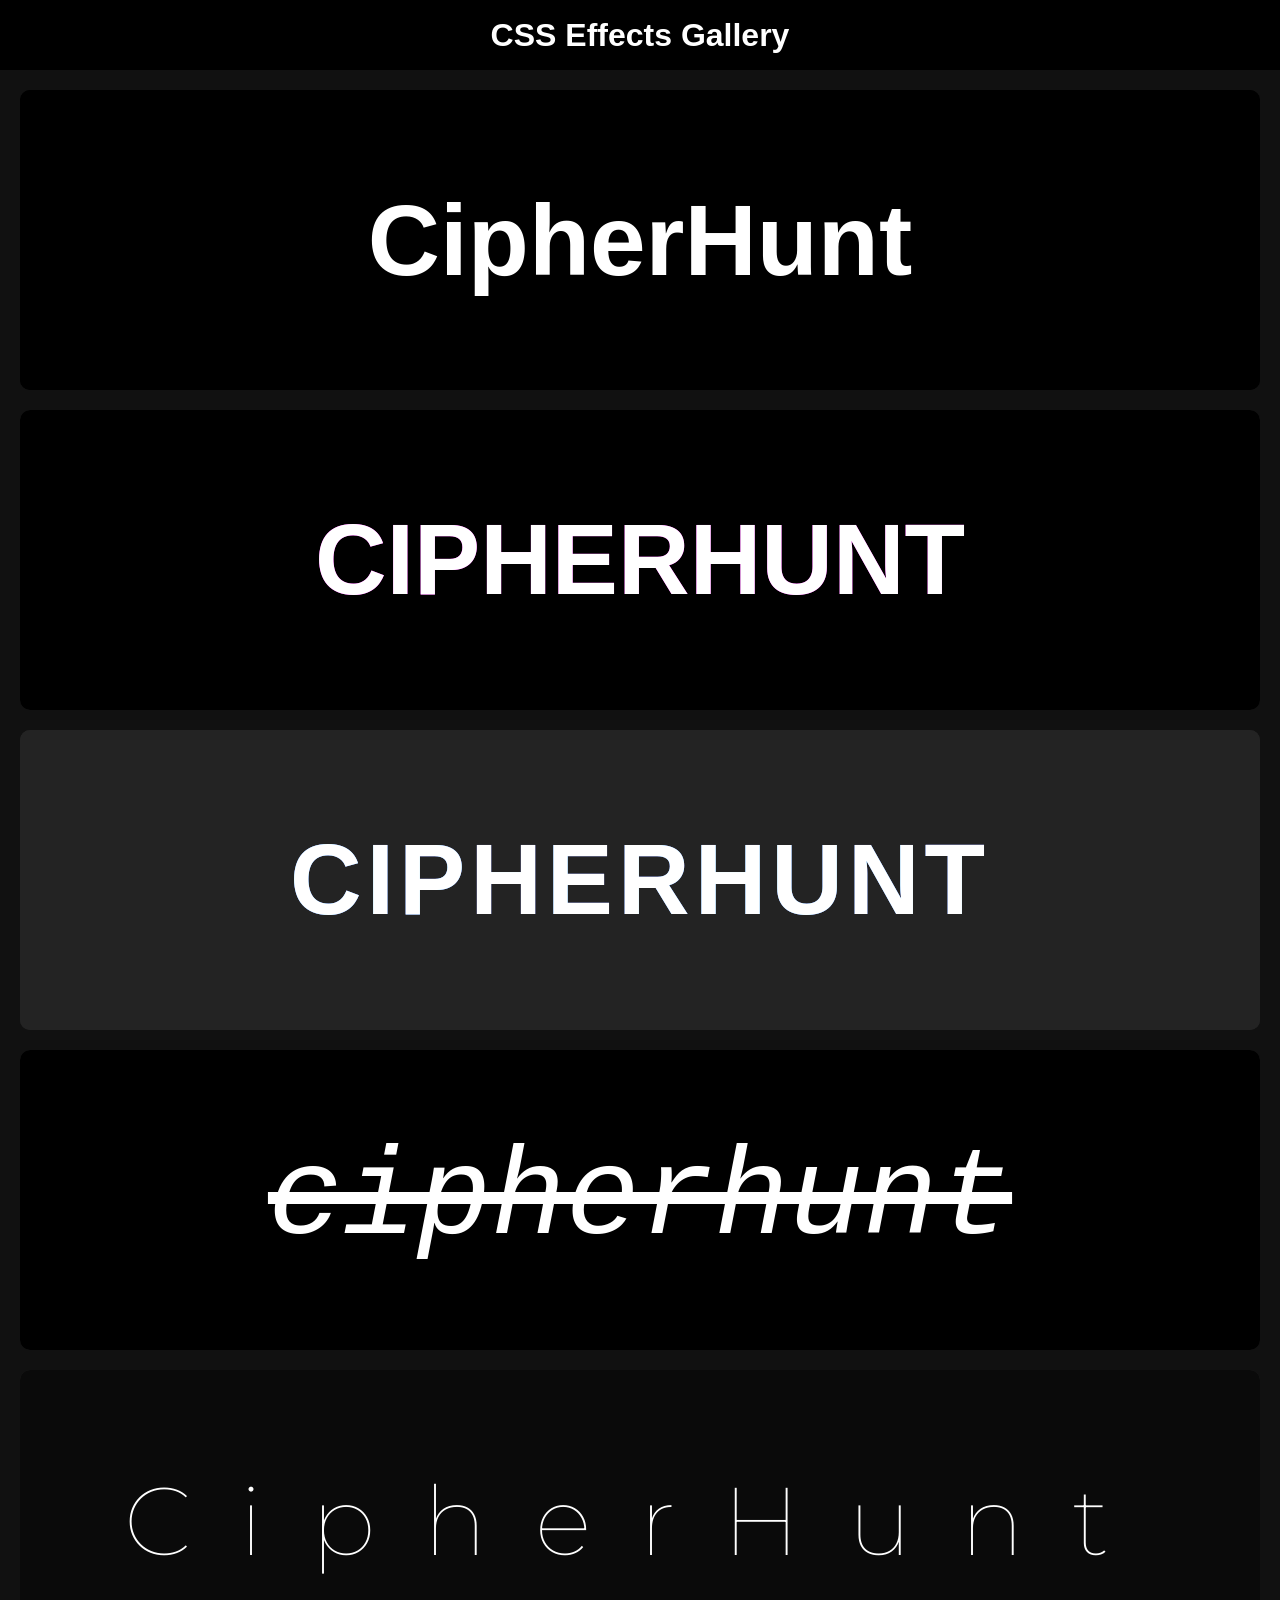
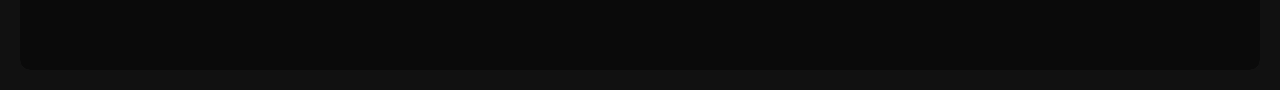
<file: index.html>
<!doctype html>
<html lang="en">
  <head>
    <meta charset="UTF-8" />
    <meta name="viewport" content="width=device-width, initial-scale=1.0" />
    <title>Effects Showcase</title>

    <style>
      * {
        margin: 0;
        padding: 0;
        box-sizing: border-box;
      }

      body {
        background: #111;
        color: white;
        font-family: Arial, sans-serif;
      }

      header {
        height: 70px;
        display: flex;
        justify-content: center;
        align-items: center;
        background: #000;
      }

      .effects {
        display: grid;
        grid-template-rows: repeat(5, 1fr);
        gap: 20px;
        padding: 20px;
      }

      .effect-box {
        background: #222;
        border-radius: 10px;
        overflow: hidden;
        height: 300px;
      }

      iframe {
        width: 100%;
        height: 100%;
        border: none;
      }

      @media (max-width: 900px) {
        .effects {
          grid-template-columns: repeat(2, 1fr);
        }
      }

      @media (max-width: 500px) {
        .effects {
          grid-template-columns: 1fr;
        }
      }
    </style>
  </head>

  <body>
    <header>
      <h1>CSS Effects Gallery</h1>
    </header>

    <div class="effects">
      <div class="effect-box">
        <iframe src="effect1/effect1.html"></iframe>
      </div>

      <div class="effect-box">
        <iframe src="effect2/effect2.html"></iframe>
      </div>

      <div class="effect-box">
        <iframe src="effect3/effect3.html"></iframe>
      </div>

      <div class="effect-box">
        <iframe src="effect4/effect4.html"></iframe>
      </div>

      <div class="effect-box">
        <iframe src="effect5/effect5.html"></iframe>
      </div>
    </div>
  </body>
</html>
</file>
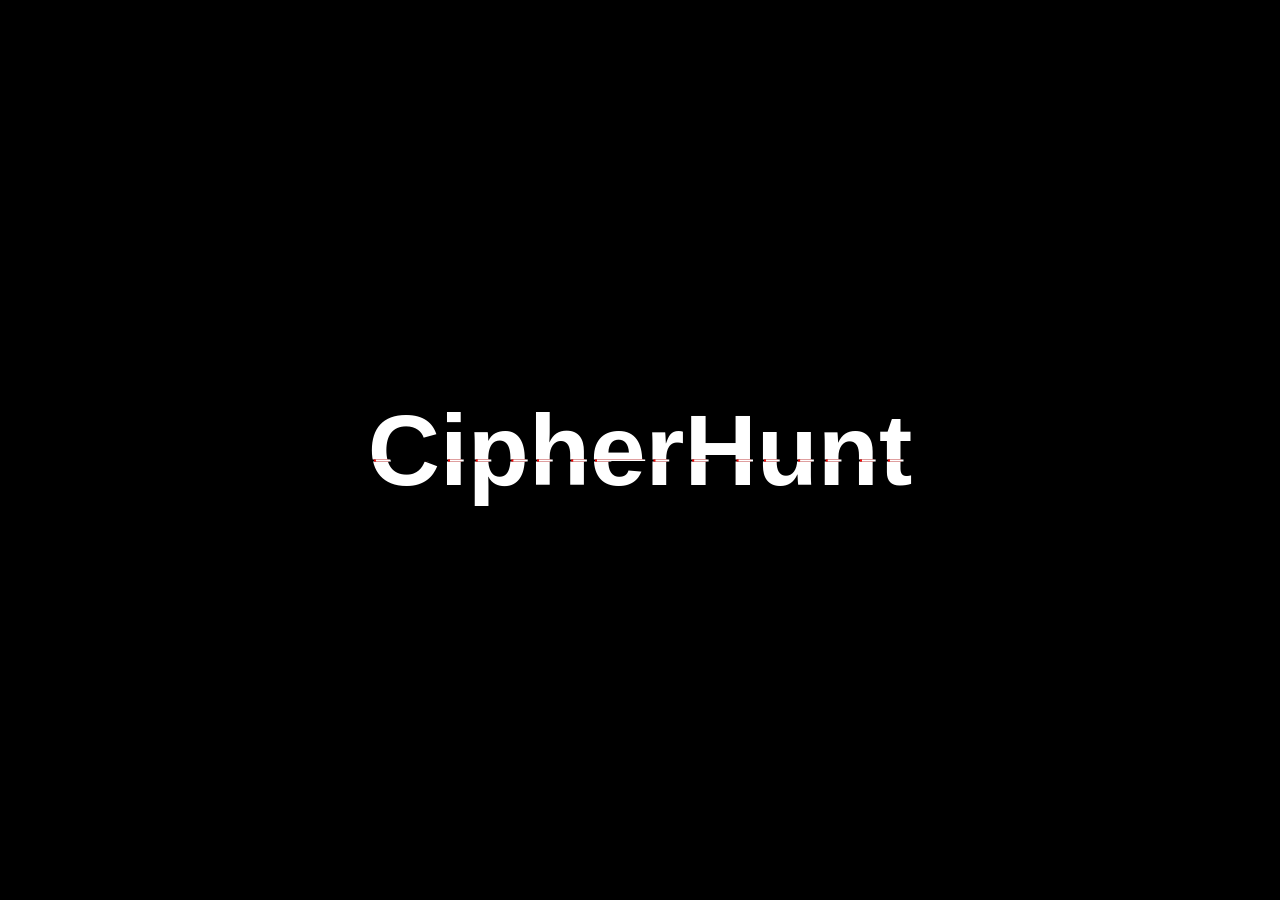
<file: effect1/effect1.html>
<!doctype html>
<html lang="en">
  <head>
    <meta charset="UTF-8" />
    <meta name="viewport" content="width=device-width, initial-scale=1.0" />
    <title>Glitch Effect</title>
    <link rel="stylesheet" href="style.css" />
  </head>
  <body>
    <div class="wrapper">
      <h1 class="glitch" data-text="CipherHunt">CipherHunt</h1>
    </div>

    <script src="script.js"></script>
  </body>
</html>
</file>
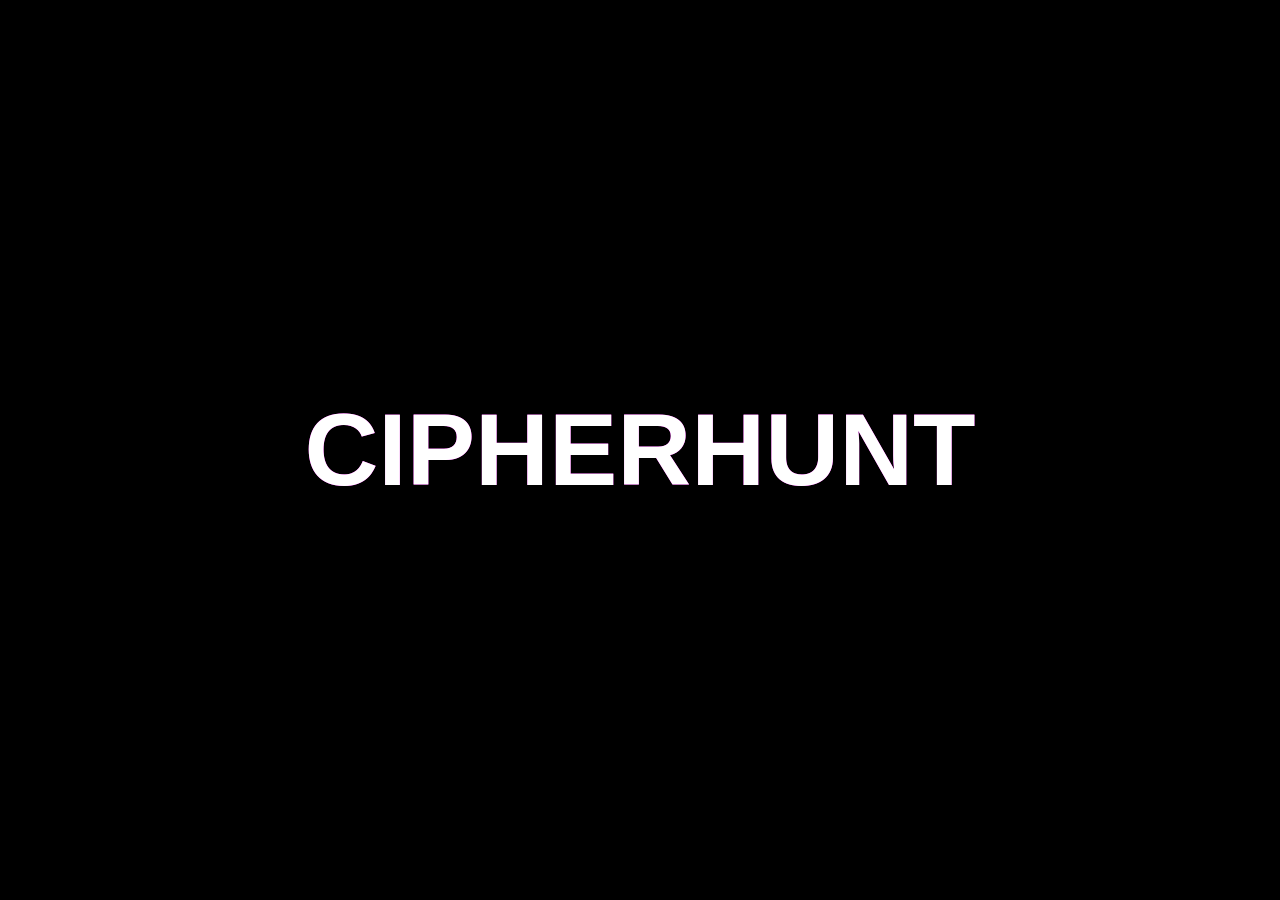
<file: effect2/effect2.html>
<!doctype html>
<html lang="en">
  <head>
    <meta charset="UTF-8" />
    <meta name="viewport" content="width=device-width, initial-scale=1.0" />
    <title>RGB Glitch Text</title>
    <link rel="stylesheet" href="style.css" />
  </head>
  <body>
    <div class="glitch" data-text="CipherHunt">CipherHunt</div>
  </body>
</html>
</file>
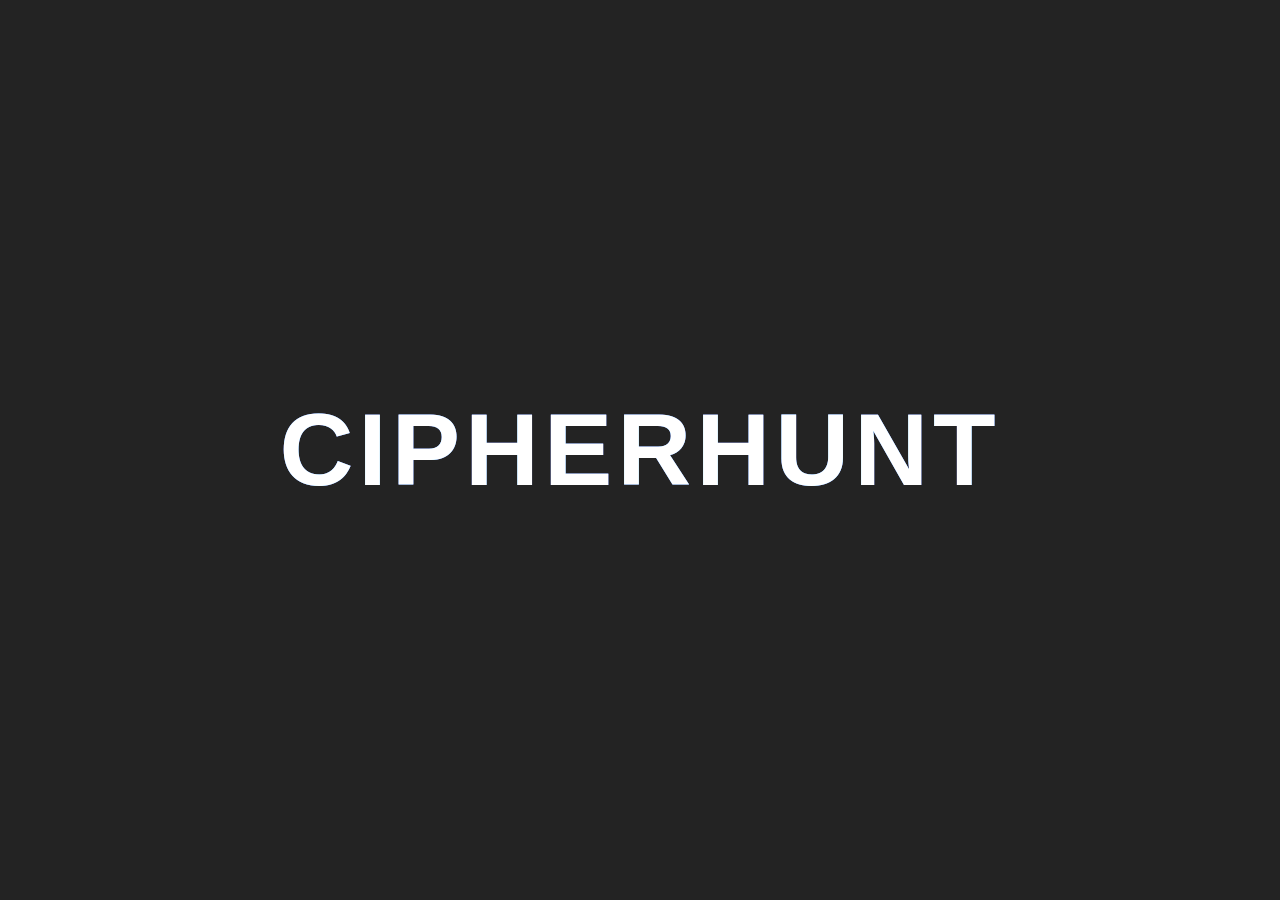
<file: effect3/effect3.html>
<!doctype html>
<html lang="en">
  <head>
    <meta charset="UTF-8" />
    <meta name="viewport" content="width=device-width, initial-scale=1.0" />
    <title>Glitch Effect</title>
    <link rel="stylesheet" href="style.css" />
  </head>
  <body>
    <a href="#" class="glitch" data-glitch="CipherHunt">CipherHunt</a>

    <script src="script.js"></script>
  </body>
</html>
</file>
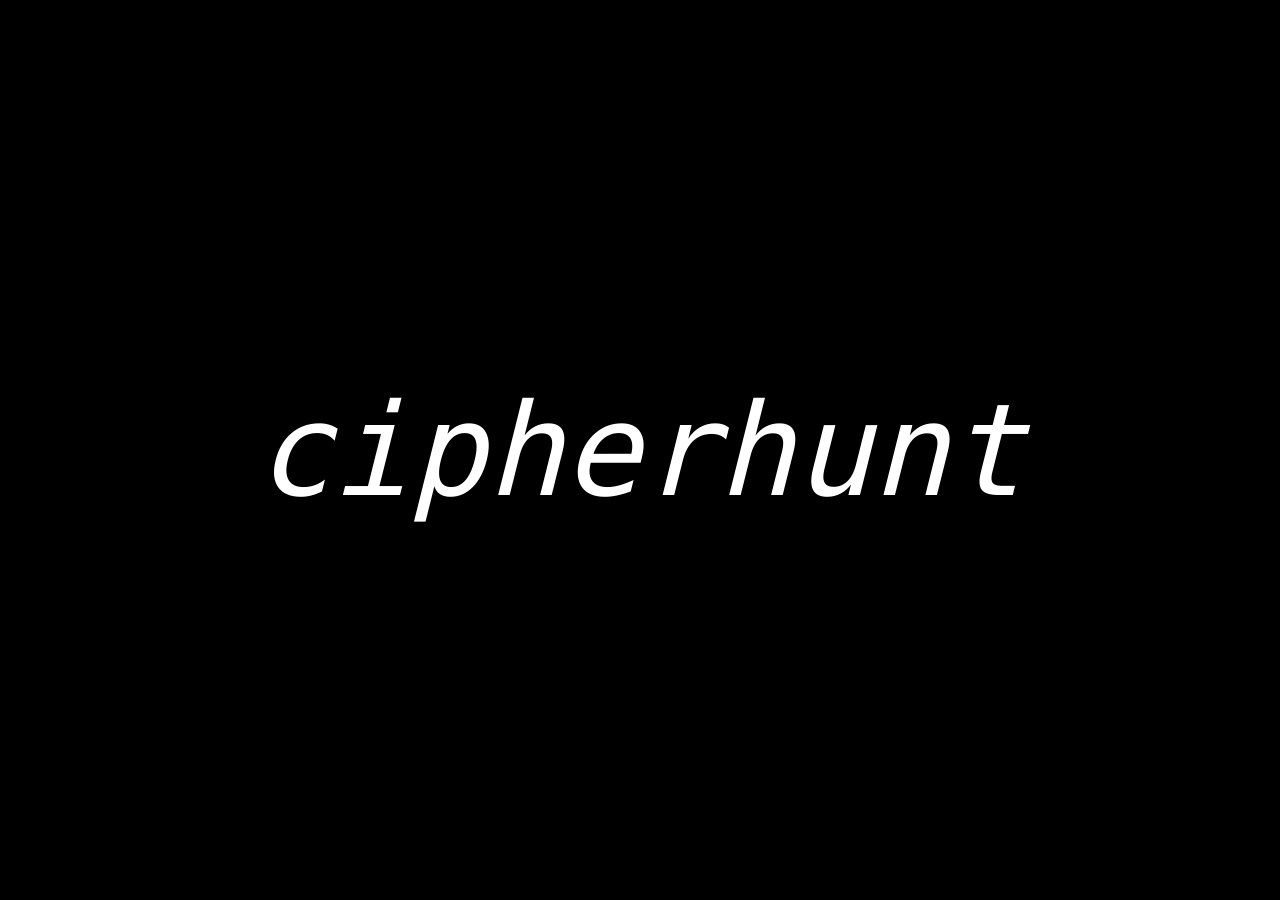
<file: effect4/effect4.html>
<!doctype html>
<html lang="en">
  <head>
    <meta charset="UTF-8" />
    <meta name="viewport" content="width=device-width, initial-scale=1.0" />
    <title>Crazy Text</title>
    <link rel="stylesheet" href="style.css" />
  </head>

  <body>
    <section class="portfolio-experiment">
      <div class="experiment-title">CipherHunt</div>
    </section>

    <script src="script.js"></script>
  </body>
</html>
</file>
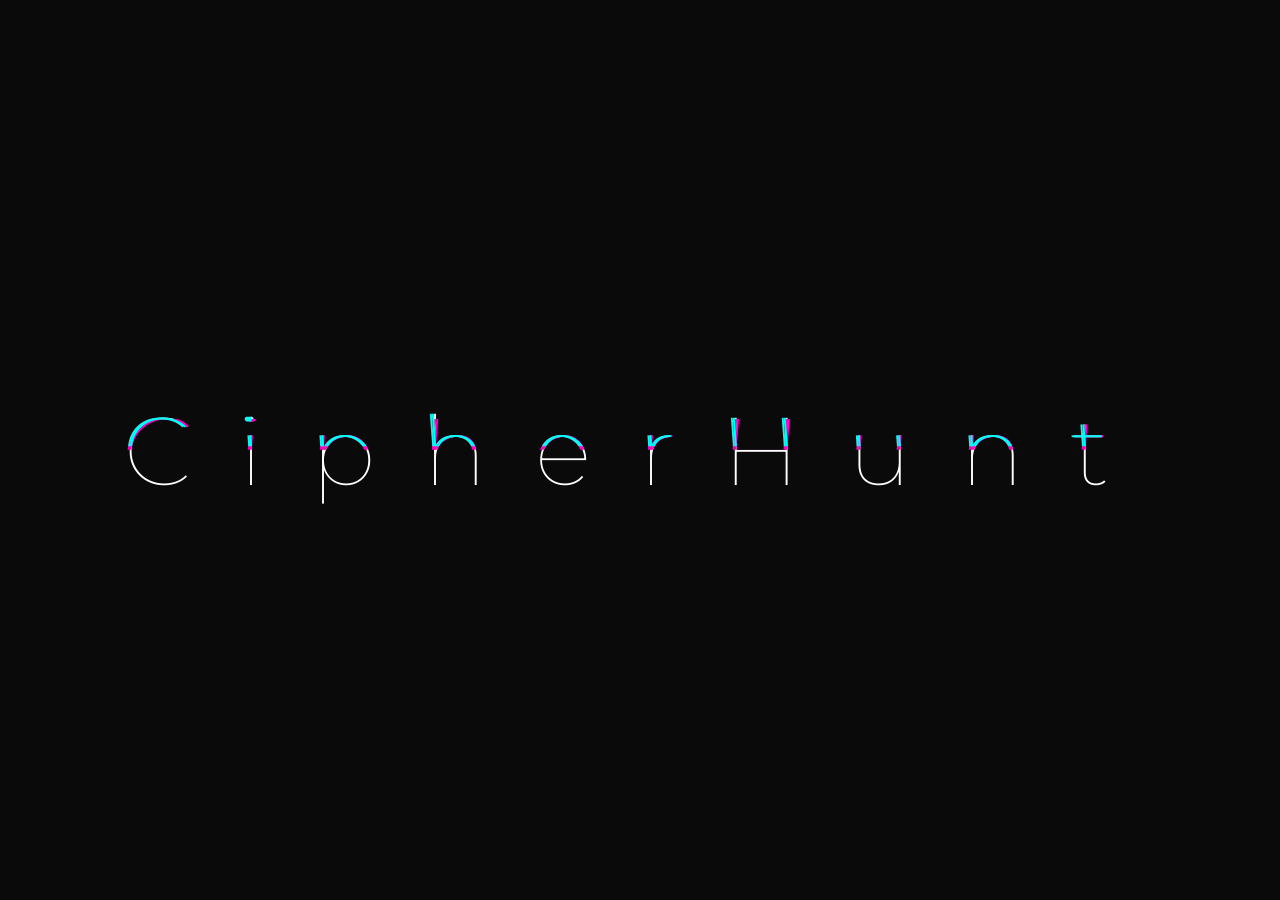
<file: effect5/effect5.html>
<!doctype html>
<html lang="en">
  <head>
    <meta charset="UTF-8" />
    <meta name="viewport" content="width=device-width, initial-scale=1.0" />
    <title>Glitch Effect</title>
    <link rel="stylesheet" href="style.css" />
  </head>

  <body>
    <div id="app">
      <div id="wrapper">
        <h1 class="glitch" data-text="CipherHunt">CipherHunt</h1>
      </div>
    </div>

    <script src="script.js"></script>
  </body>
</html>
</file>
<file: effect1/style.css>
* {
  margin: 0;
  padding: 0;
}

body,
html {
  width: 100%;
  height: 100%;
  background: black;
  color: white;
}

.wrapper {
  width: 100%;
  height: 100%;
  display: flex;
  justify-content: center;
  align-items: center;
}

.glitch {
  color: white;
  font-family: sans-serif;
  font-size: 100px;
  font-weight: 800;
  position: relative;
}

.glitch::before,
.glitch::after {
  content: attr(data-text);
  position: absolute;
  top: 0;
  left: 0;
  width: 100%;
  overflow: hidden;
  color: white;
  background: black;
}

.glitch::before {
  left: 3px;
  text-shadow: -2px 0 red;
  clip-path: var(--clip1);
}

.glitch::after {
  left: -3px;
  text-shadow: -2px 0 blue;
  clip-path: var(--clip2);
}
</file>
<file: effect2/style.css>
* {
  margin: 0;
  padding: 0;
  box-sizing: border-box;
}

body {
  background: #000;
  display: flex;
  justify-content: center;
  align-items: center;
  height: 100vh;
  overflow: hidden;
  font-family: Arial, Helvetica, sans-serif;
}

.glitch {
  position: relative;
  font-size: clamp(3rem, 8vw, 7rem);
  font-weight: 800;
  color: white;
  text-transform: uppercase;
}

.glitch::before,
.glitch::after {
  content: attr(data-text);
  position: absolute;
  inset: 0;
  pointer-events: none;
  mix-blend-mode: screen;
}

.glitch::before {
  color: red;
  animation: glitchRed 1s infinite linear;
}

.glitch::after {
  color: blue;
  animation: glitchBlue 1s infinite linear;
}

@keyframes glitchRed {
  0%,
  9% {
    left: 0;
    clip-path: inset(0 0 0 0);
  }

  10%,
  19% {
    left: 1%;
    clip-path: inset(21% 0 5% 0);
  }

  20%,
  29% {
    left: 6%;
    clip-path: inset(72% 0 55% 0);
  }

  30%,
  39% {
    left: 0;
    clip-path: inset(12% 0 0 0);
  }

  40%,
  49% {
    left: -5%;
    clip-path: inset(0 0 12% 0);
  }

  50%,
  59% {
    left: 0;
    clip-path: inset(95% 0 0 0);
  }

  60%,
  69% {
    left: 2%;
    clip-path: inset(4% 0 27% 0);
  }

  70%,
  79% {
    left: 0;
    clip-path: inset(0 0 0 0);
  }

  80%,
  89% {
    left: -8%;
    clip-path: inset(75% 0 0 0);
  }

  90%,
  99% {
    left: 0;
    clip-path: inset(0 0 96% 0);
  }

  100% {
    left: 3%;
    clip-path: inset(48% 0 50% 0);
  }
}

@keyframes glitchBlue {
  0%,
  9% {
    left: 0;
    clip-path: inset(0 0 0 0);
  }

  10%,
  19% {
    left: -2%;
    clip-path: inset(41% 0 0 0);
  }

  20%,
  29% {
    left: -4%;
    clip-path: inset(0 0 75% 0);
  }

  30%,
  39% {
    left: 0;
    clip-path: inset(62% 0 4% 0);
  }

  40%,
  49% {
    left: 7%;
    clip-path: inset(80% 0 0 0);
  }

  50%,
  59% {
    left: 0;
    clip-path: inset(5% 0 55% 0);
  }

  60%,
  69% {
    left: -5%;
    clip-path: inset(0 0 36% 0);
  }

  70%,
  79% {
    left: 0;
    clip-path: inset(24% 0 0 0);
  }

  80%,
  89% {
    left: 5%;
    clip-path: inset(0 0 4% 0);
  }

  90%,
  99% {
    left: 0;
    clip-path: inset(3% 0 0 0);
  }

  100% {
    left: -3%;
    clip-path: inset(98% 0 0 0);
  }
}
</file>
<file: effect3/style.css>
* {
  margin: 0;
  padding: 0;
  box-sizing: border-box;
}

body {
  background: #232323;
  display: flex;
  justify-content: center;
  align-items: center;
  height: 100vh;
  overflow: hidden;
}

.glitch {
  position: relative;
  text-decoration: none;
  text-transform: uppercase;
  color: white;
  font-family: "Raleway", sans-serif;
  font-size: clamp(3rem, 8vw, 8rem);
  font-weight: 700;
  letter-spacing: 5px;
}

.glitch::before,
.glitch::after {
  content: attr(data-glitch);
  position: absolute;
  inset: 0;
  opacity: 0.8;
  pointer-events: none;
}

.glitch::before {
  color: cyan;
  z-index: -1;
}

.glitch::after {
  color: magenta;
  z-index: -2;
}

.glitch.active::before {
  animation: glitch 0.25s cubic-bezier(0.25, 0.46, 0.45, 0.94);
}

.glitch.active::after {
  animation: glitch 0.25s cubic-bezier(0.25, 0.46, 0.45, 0.94) reverse;
}

@keyframes glitch {
  0% {
    transform: translate(0);
  }

  20% {
    transform: translate(-5px, 5px);
  }

  40% {
    transform: translate(5px, -5px);
  }

  60% {
    transform: translate(-3px, -2px);
  }

  80% {
    transform: translate(4px, 3px);
  }

  100% {
    transform: translate(0);
  }
}
</file>
<file: effect4/style.css>
* {
  margin: 0;
  padding: 0;
  box-sizing: border-box;
}

.portfolio-experiment {
  width: 100vw;
  height: 100vh;
  background: black;
  color: white;

  display: flex;
  justify-content: center;
  align-items: center;
}

.experiment-title {
  outline: none;
  font-size: 10vw;
  text-align: center;
  font-family: "Roboto", monospace;

  max-width: 80vw;
  min-width: 10vw;

  display: inline-block;
}
</file>
<file: effect5/style.css>
@import url("https://fonts.googleapis.com/css?family=Montserrat:100");

* {
  margin: 0;
  padding: 0;
  box-sizing: border-box;
}

html,
body {
  height: 100%;
  font-family: "Montserrat", sans-serif;
}

#app {
  height: 100vh;
  width: 100%;
  display: flex;
  justify-content: center;
  align-items: center;
  background: rgb(10, 10, 10);
  overflow: hidden;
}

.glitch {
  position: relative;
  color: white;
  font-size: clamp(3rem, 8vw, 6rem);
  letter-spacing: 0.5em;
  font-weight: 100;
}

.glitch::before,
.glitch::after {
  content: attr(data-text);

  position: absolute;
  top: 0;
  left: 0;

  width: 100%;
  height: 100%;
}

.glitch::before {
  color: #ff00c1;

  text-shadow: -2px 0 #ff00c1;

  clip-path: inset(0);
}

.glitch::after {
  color: #00fff9;

  text-shadow: -2px 0 #00fff9;

  clip-path: inset(0);
}

/* These variables are controlled by JS */

.glitch::before {
  clip-path: var(--clip1);
  transform: skew(var(--skew1));
}

.glitch::after {
  clip-path: var(--clip2);
  transform: skew(var(--skew2));
}
</file>
